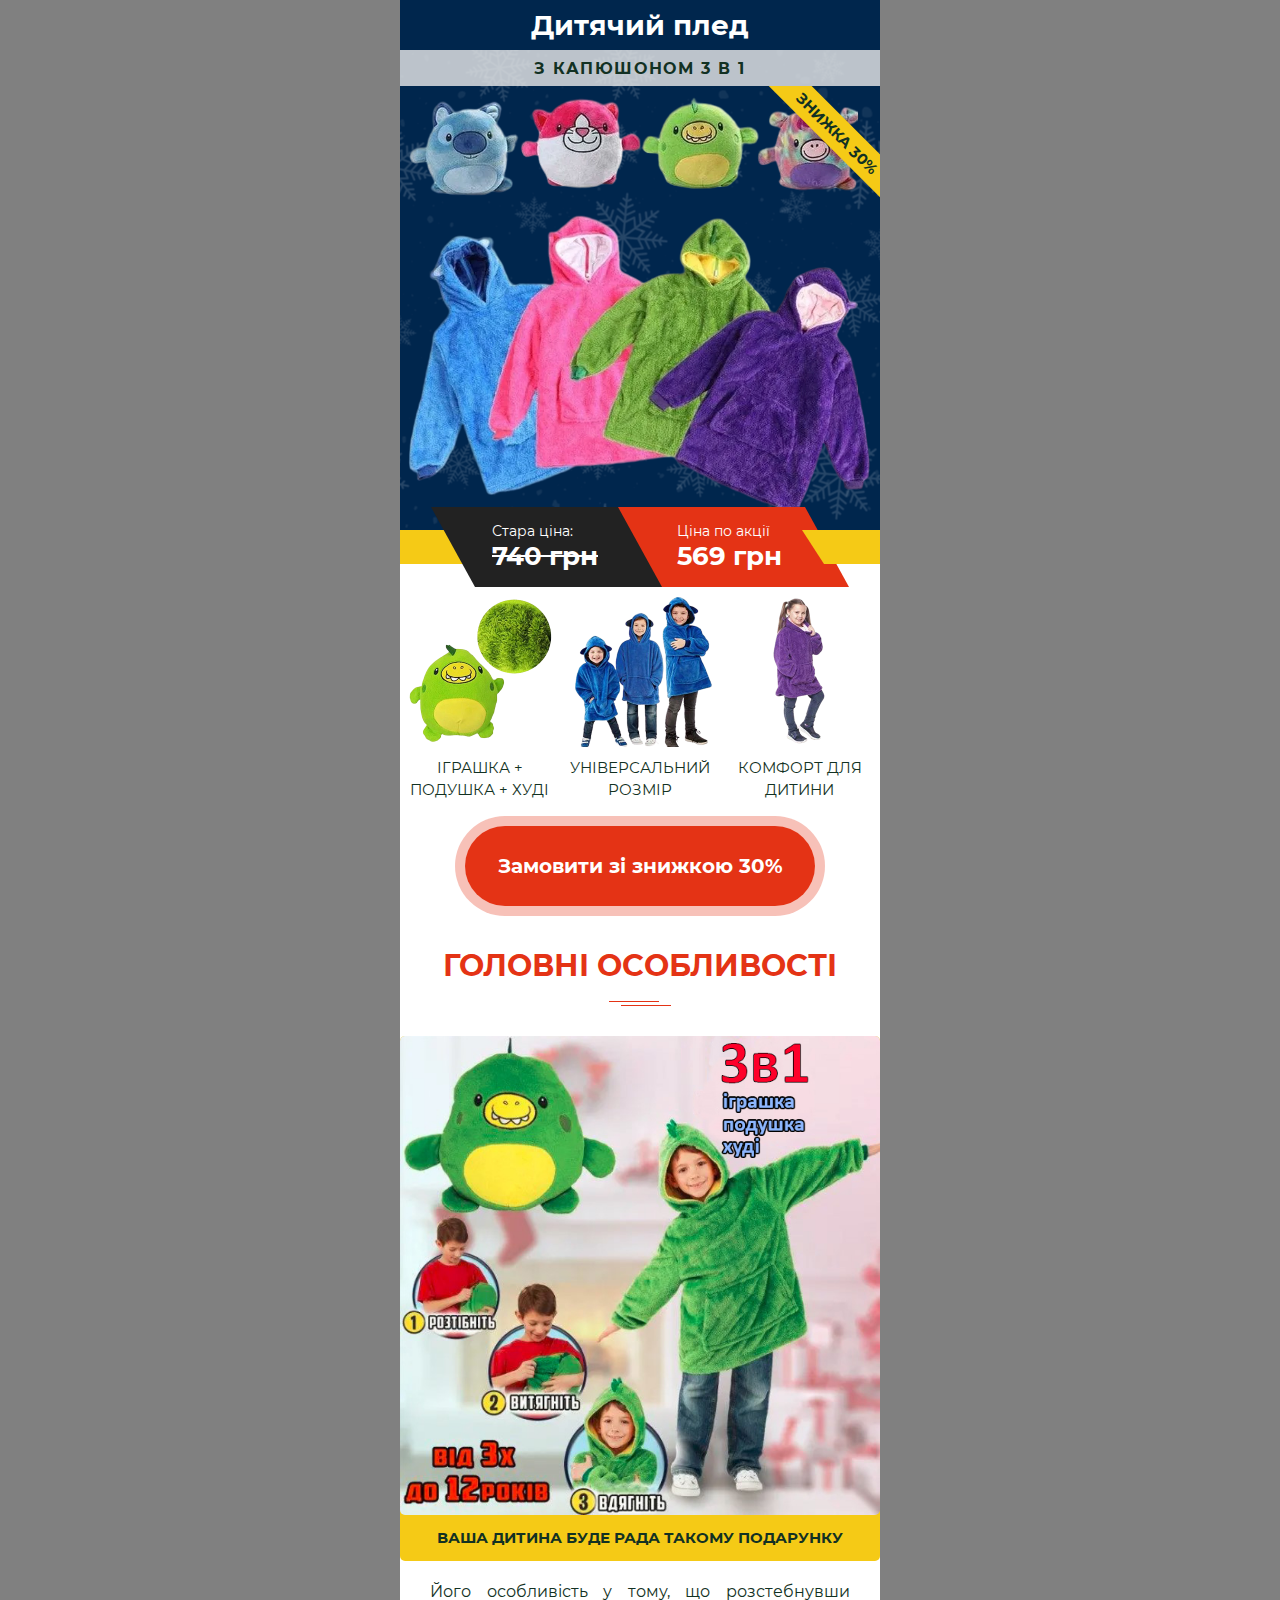
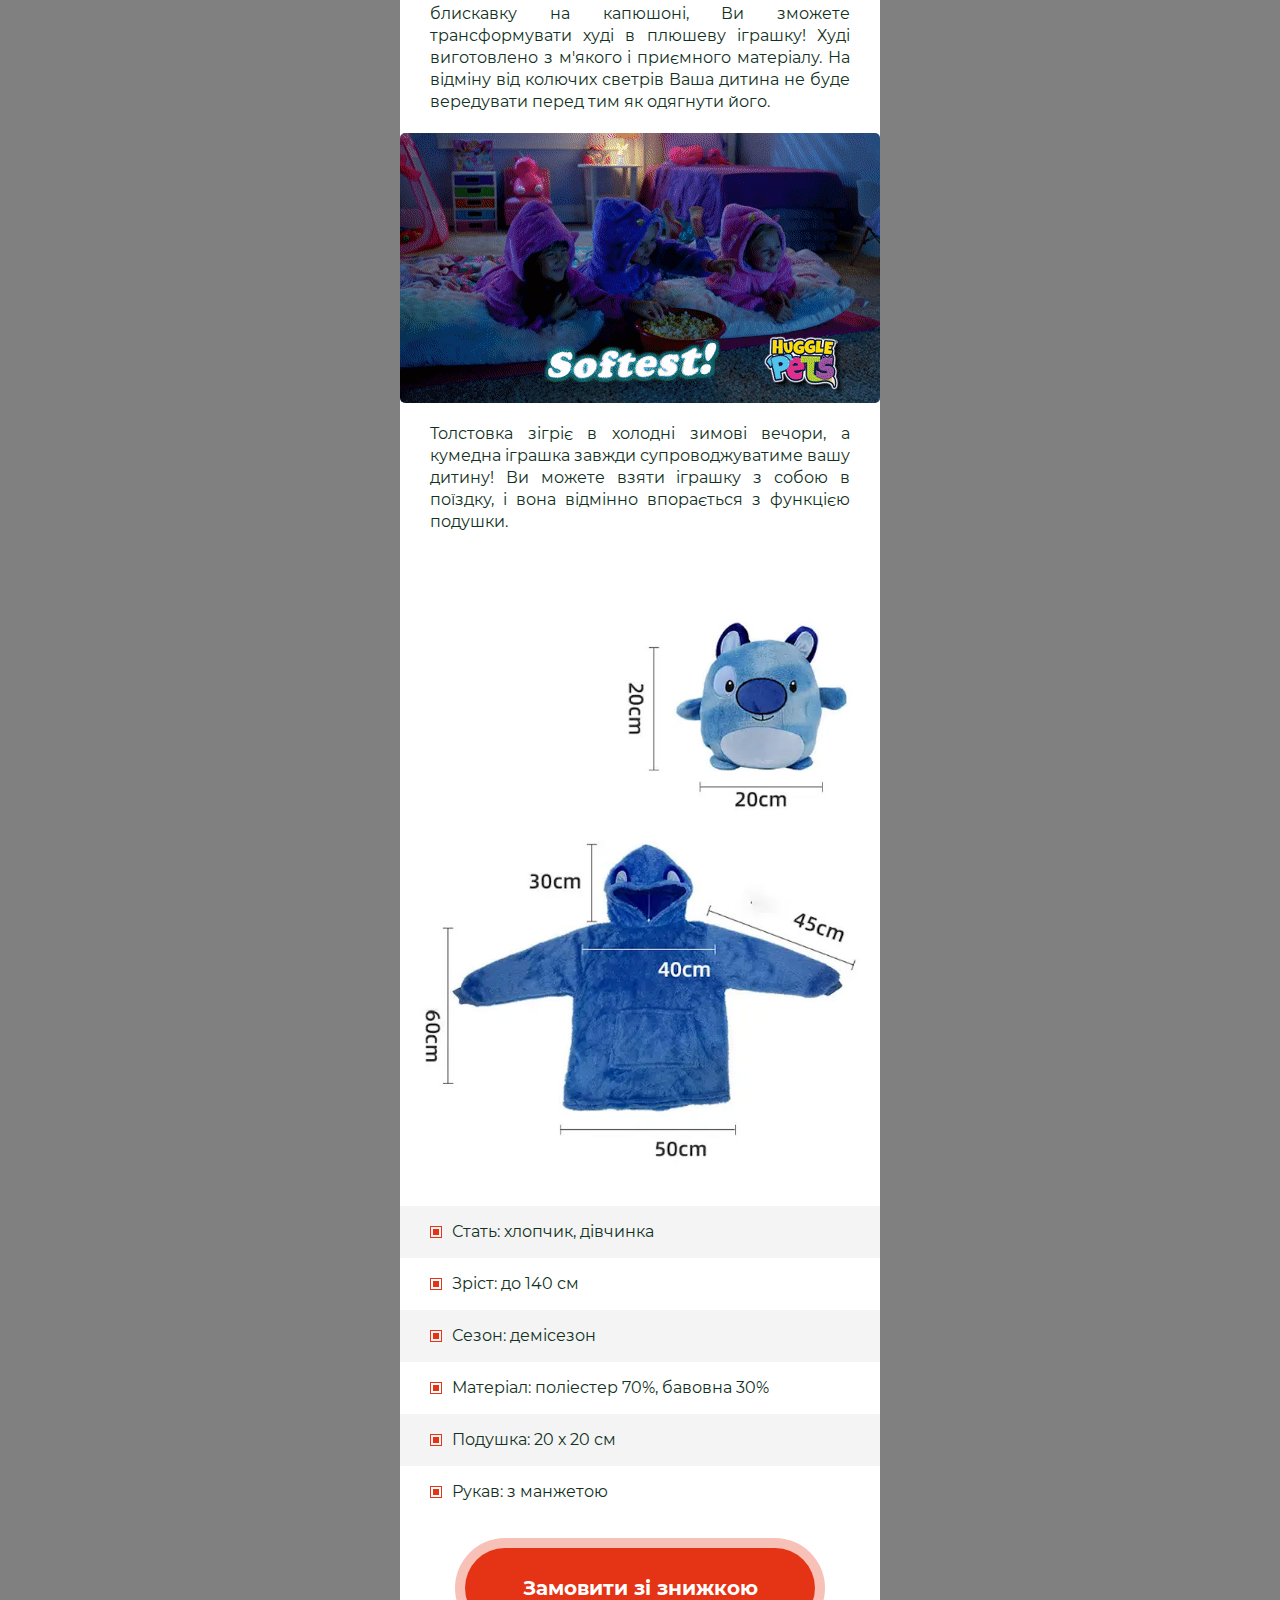
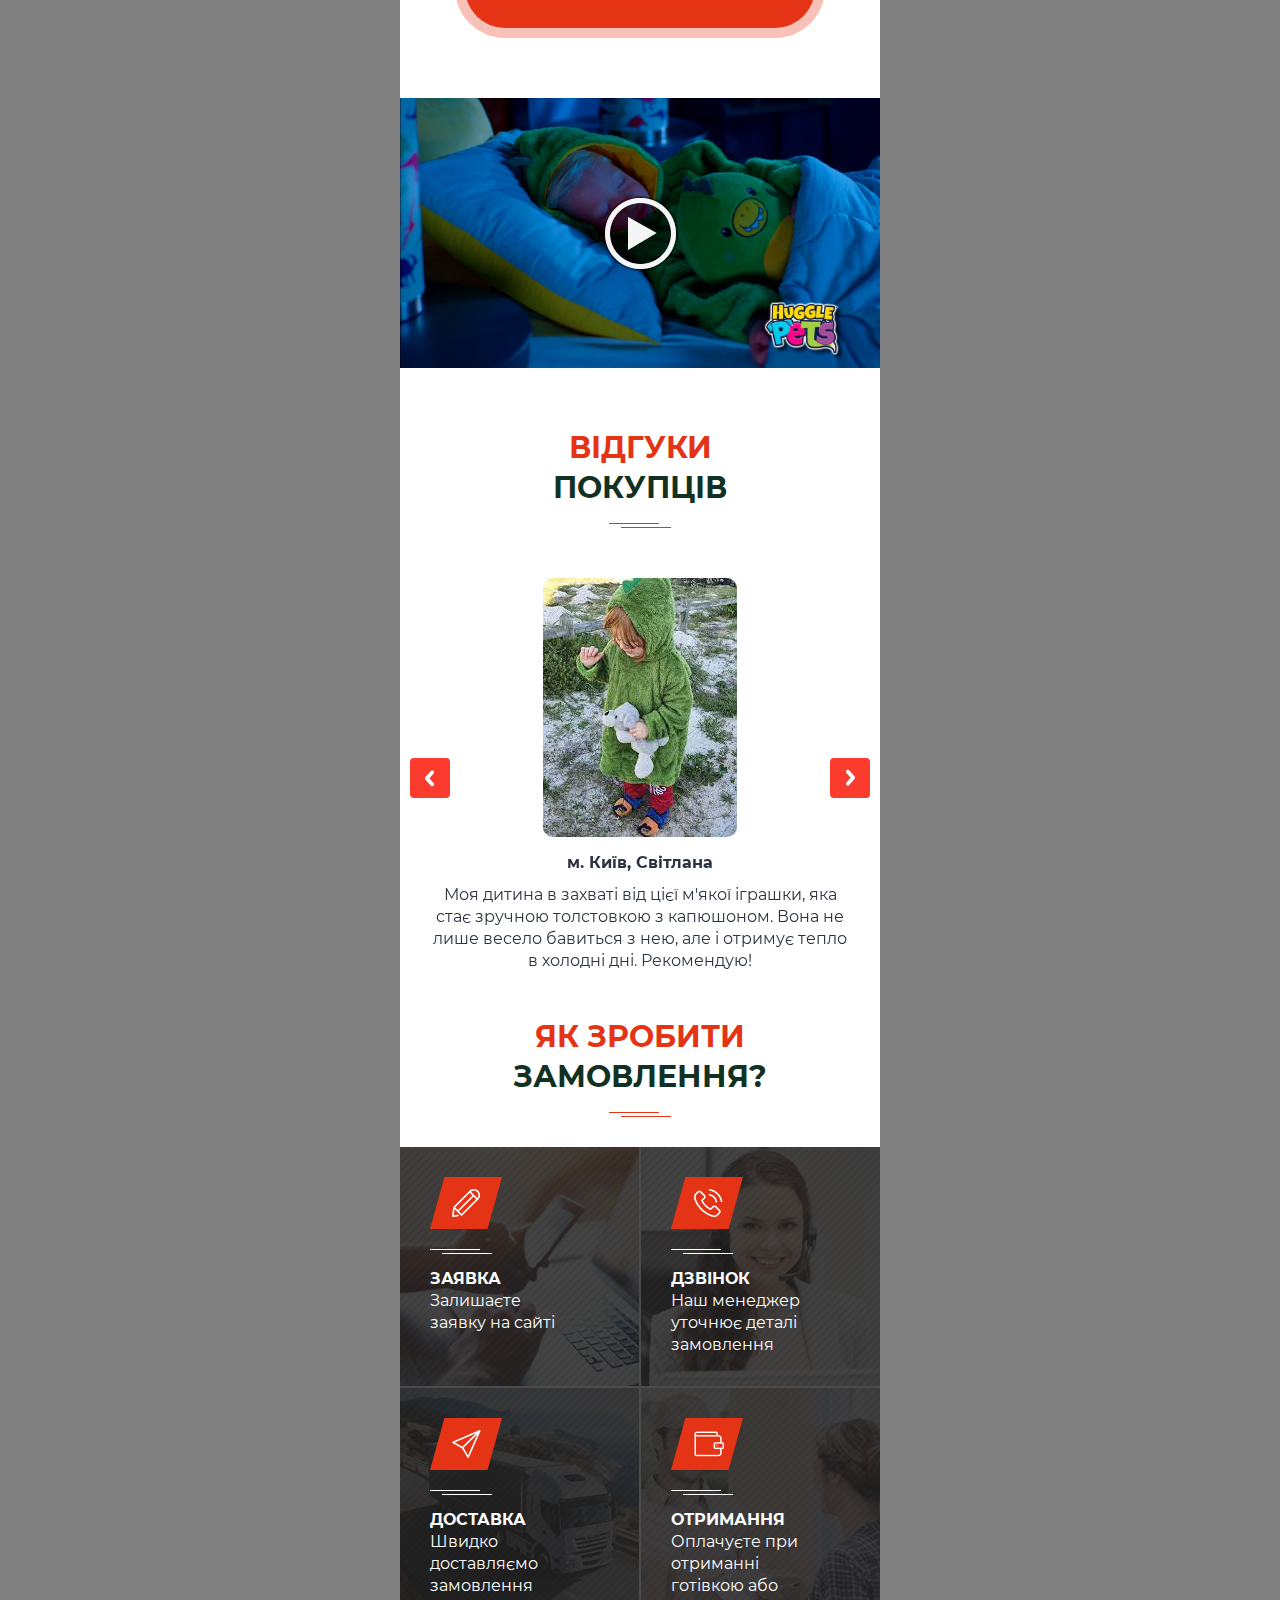
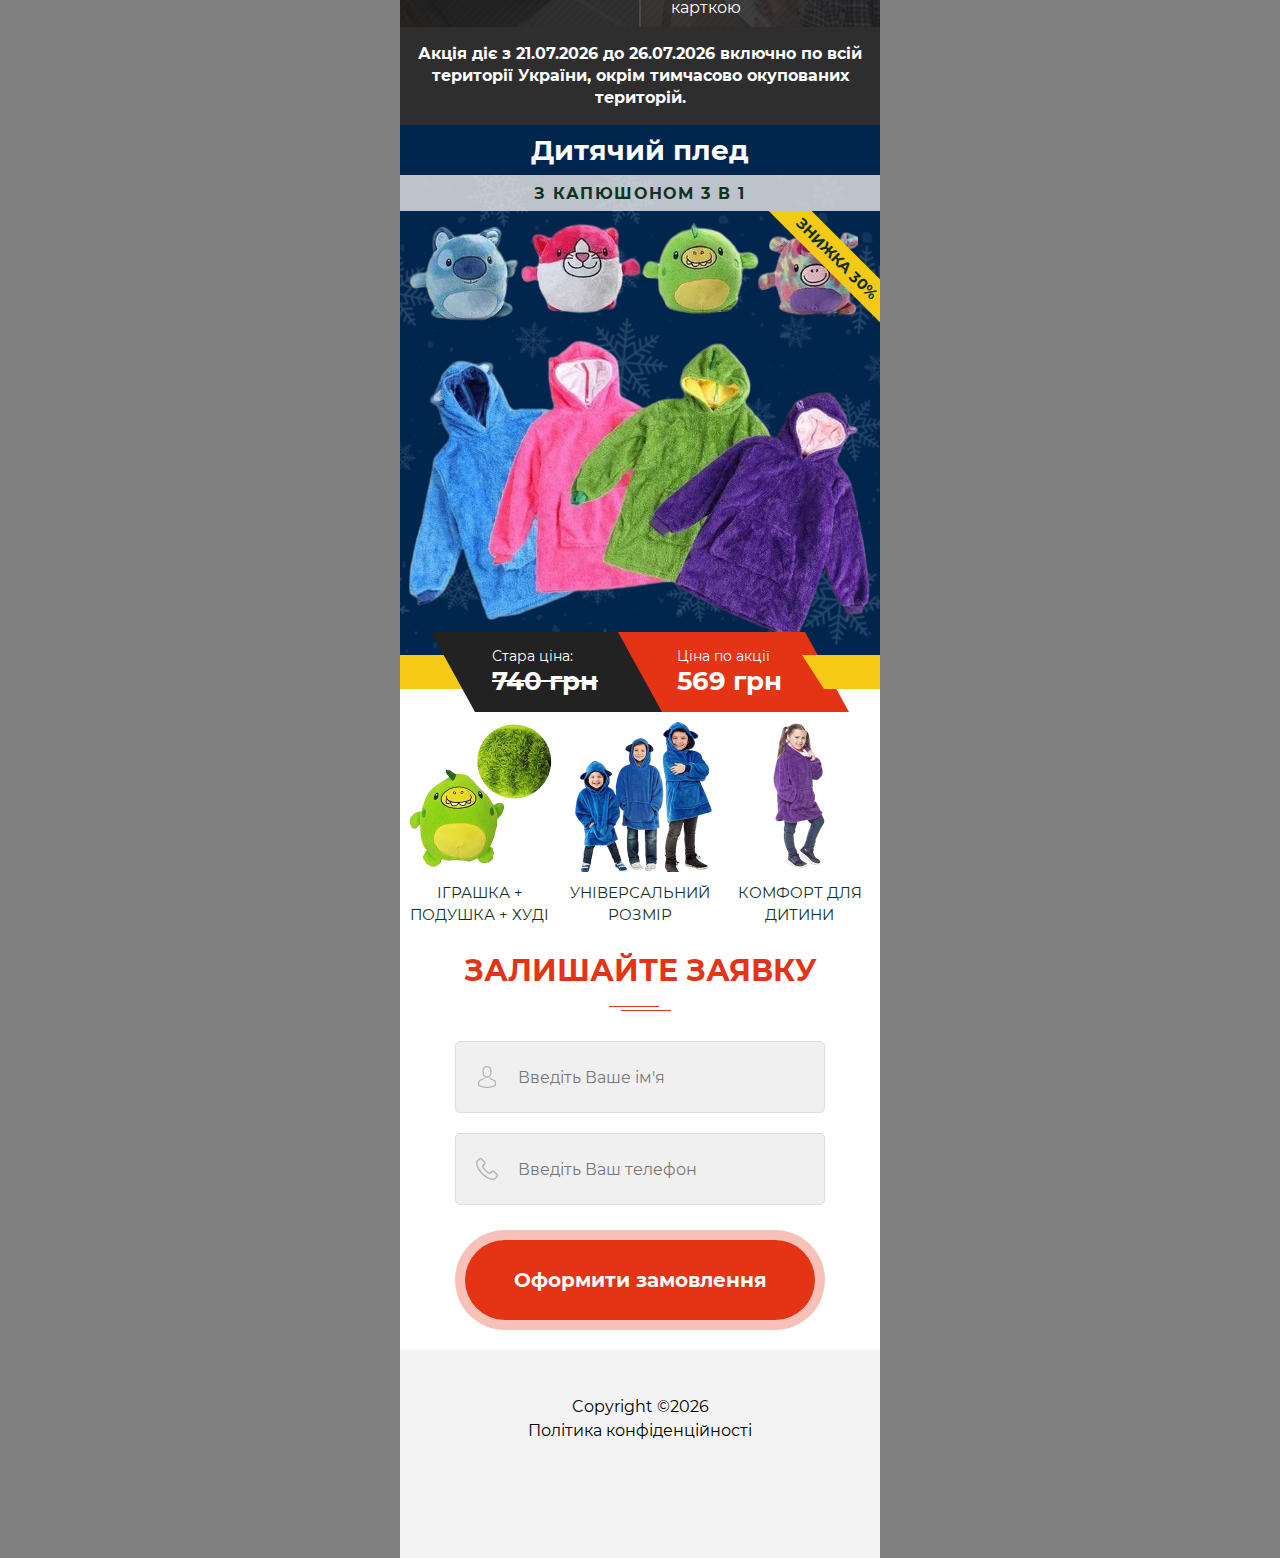
<file: index.html>
<!DOCTYPE html>
<html lang="uk">
<head>
    <meta charset="utf-8">
    <meta name="robots" content="noindex, nofollow">
    <link rel="stylesheet" href="css/style_st.css">
    <title>Дитячий плед 3 В 1</title>
    <link rel="icon" href="images/10676.png" type="image/png">
    <link rel="shortcut icon" href="images/10676.png" type="image/png">
    
    <!-- Метатеги та посилання на стилі -->
    <meta http-equiv="X-UA-Compatible" content="IE=edge">
    <meta name="viewport" content="width=480">
	<link rel="shortcut icon" href="favicon.ico" type="image/x-icon">
	<link rel="stylesheet" href="css/reset.css">
	<link rel="stylesheet" href="css/slick.css">
	<link rel="stylesheet" href="css/style.css">

    <!-- Підключення скриптів -->
    <script src="js/jquery-2.2.4.min.js" type="text/javascript"></script>
    <script type="text/javascript" async="" src="js/watch.js"></script>
    <script type="text/javascript" src="js/validation.js"></script>
    <script type="text/javascript" src="js/ab.min.js"></script>
    <script type="text/javascript" src="js/slick.min.js"></script>
    <script type="text/javascript" src="js/script.js"></script>
</head>
<body>
        <style>
            .plug {
                padding-top: 50px;
                text-align: center;
                font-size: 72px;
                background-color: green;
                color: #e43315;
            }
        </style>
    
    <!-- Основний контейнер сторінки -->
    <div class="main_wrapper">
        <!-- Верхній блок (шапка) -->
        <header class="offer_section offer3">
            <!-- Заголовок та інформація про товар -->
            <h1 class="main_title">Дитячий плед</h1>
            <div class="info_block">
                <p class="subtitle">З капюшоном 3 в 1</p>
                <div class="discount">
                    <p><b>Знижка 30%</b></p>
                </div>
                <img src="images/product.png" alt="">
            </div>

            <!-- Ціновий блок -->
            <div class="price_block">
            
                <!-- Стара ціна -->
                <div class="price_item old">
                    <div class="text">Стара ціна:</div>
                    <div class="value">
                        <x-oldprice>740</x-oldprice>
                        <x-currency>грн</x-currency>
                    </div>
                </div>

                <!-- Нова ціна -->
                <div class="price_item new">
                   <div class="text">Ціна по акції</div>
                    <div class="value">
                        <x-newprice>569</x-newprice>
                        <x-currency>грн</x-currency>
                    </div>
                </div>
                
            </div>

            <!-- Блок переваг товару -->
            <div class="benefits_block clearfix">
                <!-- Перевага 1 -->
                <div class="benefit_item">
                    <img src="images/benefit1.png" alt="">
                    <p>ІГРАШКА + ПОДУШКА + ХУДІ</p>
                </div>

                <!-- Перевага 2 -->
                <div class="benefit_item">
                    <img src="images/benefit2.png" alt="">
                    <p>УНІВЕРСАЛЬНИЙ РОЗМІР</p>
                </div>

                <!-- Перевага 3 -->
                <div class="benefit_item">
                    <img src="images/benefit3.png" alt="">
                    <p>КОМФОРТ ДЛЯ ДИТИНИ</p>
                </div>
            </div>

            <!-- Кнопка замовлення -->
            <a href="#order_form" class="button">Замовити зі знижкою 30%</a>

            <!-- Секція з описом -->
            <section class="description_section">
                <!-- Заголовок та інформація -->
                <h2 class="title"><span>ГОЛОВНІ ОСОБЛИВОСТІ</span></h2>
                <div class="top_info">
                    <img class="image" src="images/feature1.jpg" alt="">
                    <h4>Ваша дитина буде рада такому подарунку</h4>
                </div>

                <!-- Перший абзац опису -->
                <p align="justify">
                    Його особливість у тому, що розстебнувши блискавку на капюшоні, 
                    Ви зможете трансформувати худі в плюшеву іграшку! Худі виготовлено з м'якого і приємного матеріалу. 
                    На відміну від колючих светрів Ваша дитина не буде вередувати перед тим як одягнути його.
                </p>

                <!-- Зображення для першого абзацу -->
                <img class="image" src="media/product.gif" alt="">

                <!-- Другий абзац опису -->
                <p align="justify">
                    Толстовка зігріє в холодні зимові вечори, а кумедна іграшка завжди супроводжуватиме вашу дитину! 
                    Ви можете взяти іграшку з собою в поїздку, і вона відмінно впорається з функцією подушки.
                </p>
            </section>
        </header>

        <!-- Секція з характеристиками -->
        <section class="characteristics_section">
            <!-- Зображення та список характеристик -->
            <img class="image" src="images/size.jpg" alt="">
            <ul class="characteristics__list">
                <li>Стать: хлопчик, дівчинка</li>
                <li>Зріст: до 140 см</li>
                <li>Сезон: демісезон</li>
                <li>Матеріал: поліестер 70%, бавовна 30%</li>
                <li>Подушка: 20 х 20 см</li>
                <li>Рукав: з манжетою</li>
            </ul>

            <!-- Кнопка замовлення -->
            <a href="#order_form" class="button">Замовити зі знижкою</a>
        </section>

        <!-- Секція з відеообзором -->
        <section class="description_section">
            <!-- Заголовок та контейнер відео -->            
            <div class="video-container">
                <div class="youtube" id="M7iINmh-Bsw">
                    <img src="images/preview.jpg" alt="">
                    <img class="thumb">
                    <div class="play"></div>
                </div>
            </div>
        </section>

        <!-- Секція з відгуками -->
        <section class="characteristics_section">
            <!-- Заголовок та список відгуків -->
            <h2 class="title"><span>Відгуки</span> покупців</h2>
            <div class="reviews_list4">
                <div class="review_item">
                    <div class="text_block">
                        <img class="offer_image" src="images/rev2.jpg" alt="">
                        <div class="author_info">м. Київ, Світлана</div>
                        <p>Моя дитина в захваті від цієї м'якої іграшки, яка стає зручною толстовкою з капюшоном. Вона не лише весело бавиться з нею, але і отримує тепло в холодні дні. Рекомендую!</p>
                    </div>
                </div>
                <div class="review_item">
                    <div class="text_block">
                        <img class="offer_image" src="images/rev1.jpg" alt="">
                        <div class="author_info">м. Львів, Юрій</div>
                        <p>Іграшка і м'яка толстовка з капюшоном. Легко складається і стає цікавою подушкою. Унікальний і практичний подарунок.</p>
                    </div>
                </div>               
                <div class="review_item">
                    <div class="text_block">
                        <img class="offer_image" src="images/rev3.jpg" alt="">
                        <div class="author_info">м. Харків, Анна</div>
                        <p>Мої діти в захопленні від цього чарівного пледа. Ідеальний подарунок для дітей від 3 років.</p>
                    </div>
                </div>                
                <div class="review_item">
                    <div class="text_block">
                        <img class="offer_image" src="images/rev4.jpg" alt="">
                        <div class="author_info">м. Житомир, Софія</div>
                        <p>Мій син не тільки грається з цією чудовою плюшевою іграшкою, але і з радістю одягає теплу толстовку з капюшоном. Також використовували як автомобільну подушку.</p>
                    </div>
                </div>
            </div>
        </section>

        <!-- Секція з кроками замовлення -->
        <section class="order_steps_info">
            <!-- Заголовок та інформація про кроки замовлення -->
            <h2 class="title"><span>Як зробити</span> замовлення?</h2>
            <div class="order_steps2 dark clearfix">
                <div class="step_item">
                    <img src="images/lqbsn-c-.png" alt="">
                    <div class="separator white"></div>
                    <h4>Заявка</h4>
                    <p>Залишаєте заявку на сайті</p>
                </div>
                <div class="step_item">
                    <img src="images/cdkcvewk.png" alt="">
                    <div class="separator white"></div>
                    <h4>Дзвінок</h4>
                    <p>Наш менеджер уточнює деталі замовлення</p>
                </div>
                <div class="step_item">
                    <img src="images/1uhpt7k3.png" alt="">
                    <div class="separator white"></div>
                    <h4>Доставка</h4>
                    <p>Швидко доставляємо замовлення</p>
                </div>
                <div class="step_item">
                    <img src="images/6rg2brss.png" alt="">
                    <div class="separator white"></div>
                    <h4>Отримання</h4>
                    <p>Оплачуєте при отриманні готівкою або карткою</p>
                </div>

            </div>
            <p style="text-align:center; padding:1em; font-weight: 700;color: white;background: #000000d1;">
            Акція діє з
            <script>
                d = new Date();
                p = new Date(d.getTime() - 5 * 86400000);
                monthA = '01,02,03,04,05,06,07,08,09,10,11,12'.split(',');
                var w = p.getDate();
                document.write(p.getDate() + '.' + 
                monthA[p.getMonth()] + '.' + p.getFullYear());
            </script>
                до 
            <script>
                d = new Date();
                p = new Date(d.getTime() + 0 * 86400000);
                monthA = '01,02,03,04,05,06,07,08,09,10,11,12'.split(',');
                var w = p.getDate();
                document.write(p.getDate() + '.' + 
                monthA[p.getMonth()] + '.' + p.getFullYear());
            </script>
                включно по всій території України, окрім тимчасово окупованих територій.
            </p>
        </section>
        
        <header class="offer_section offer3">
            <h1 class="main_title">Дитячий плед</h1>
            <div class="info_block">
                <p class="subtitle">З капюшоном 3 в 1</p>
                <div class="discount">
                    <p><b>Знижка 30%</b></p>
                </div>
                <img src="images/product.png" alt="">
            </div>
            <div class="price_block">
                <div class="price_item old">
                    <div class="text">Стара ціна:</div>
                    <div class="value">
                        <x-oldprice>740</x-oldprice>
                        <x-currency>грн</x-currency>
                    </div>
                </div>
                <div class="price_item new">
                    <div class="text">Ціна по акції</div>
                    <div class="value">
                        <x-newprice>569</x-newprice>
                        <x-currency>грн</x-currency>
                    </div>
                </div>
            </div>
            <div class="benefits_block clearfix">
                <div class="benefit_item">
                    <img src="images/benefit1.png" alt="">
                    <p>ІГРАШКА + ПОДУШКА + ХУДІ</p>
                </div>
                <div class="benefit_item">
                    <img src="images/benefit2.png" alt="">
                    <p>УНІВЕРСАЛЬНИЙ РОЗМІР</p>
                </div>
                <div class="benefit_item">
                    <img src="images/benefit3.png" alt="">
                    <p>КОМФОРТ ДЛЯ ДИТИНИ</p>
                </div>
            </div>
            <h2 class="title"><span>Залишайте заявку</span></h2>
            <form id="order_form" class="main-order-form order_form orderformcdn" action="/demo/thank.php" method="post">
                <input class="field" type="text" name="name" placeholder="Введіть Ваше ім'я" required="">
                <input class="field" type="tel" name="phone" id="phone" placeholder="Введіть Ваш телефон" required="">
                <button class="button">Оформити замовлення</button>
            </form>
        </header>

        <!-- Нижня частина (футер) -->
        <footer class="footer_section">
            <!-- Інформація про авторські права та посилання -->
            <center>
                <div class="copyright">
                    <p style="font-size: 16px; color: #000;">Copyright ©<script>document.write(new Date().getFullYear());</script></p>
                    <p style="margin-bottom: 70px;"><a style="text-decoration: none; color: #000; font-size: 16px;" href="politics.html" target="_blank">Політика конфіденційності</a></p>
                </div>
            </center>
        </footer>

    </div>
    
    <script defer src="js/video.js"></script>
</body>
</html>
</file>
<file: css/style_st.css>
.foot_er {
background-color: #06060e;
    color: #fff;
    font-size: 24px;
    text-align: center;
    height: 70px;
    position: fixed;
    width: 100%;
    left: 0;
    bottom: 0;
	z-index: 99999;
	opacity: 0.85;
}
.foot_err {
background-color: #4c4c4c;
    color: #fff;
    font-size: 24px;
    text-align: center;
    height: 70px;
    position: fixed;
    width: 100%;
    left: 0;
    bottom: 0;
	z-index: 99999;
	opacity: 0.85;
}
.foot_erblok1 {
    float: left;
    margin-left: 10px;
    margin-top: 24px;
	width: 15%;
}
.foot_erblok2 {
    color: #FFFF00;
    float: left;
    margin-top: 24px;
    margin-left: 40px;
    font-weight: 600;
    width: 64%;
}
.grow_skew_forward1 {
    font-size: 1.5em;
    background: #06060e;
    color: #FFFF00;
    border: 0.15rem solid #ecb320;
    padding: 0.1em 0.3em;
    position: relative;
    z-index: 999;
    overflow: hidden;
    border-radius: 7px;
    text-decoration: none;
    
}
.grow_skew_forward1:hover {
    font-size: 1.5em;
    background: #06060e;
    color: #fff;
    border: 0.15rem solid #ecb320;
    padding: 0.1em 0.3em;
    position: relative;
    z-index: 999;
    overflow: hidden;
    border-radius: 7px;
    text-decoration: none;
 }
.gl_podrobnee2 {
    text-align: left;
    margin-left: 45px;
    margin-top: 25px;
}
@media all and (max-width: 480px) {
.foot_erblok1 { display: none; }
.foot_er {
background-color: #4c4c4c;
    color: #fff;
    font-size: 24px;
    text-align: center;
    height: 75px;
    position: fixed;
    width: 100%;
    left: 0;
    bottom: 0;
	z-index: 999;
	opacity: 0.85;
}
.foot_err {
background-color: #4c4c4c;
    color: #fff;
    font-size: 24px;
    text-align: center;
    height: 205px;
    position: fixed;
    width: 100%;
    left: 0;
    bottom: 0;
	z-index: 999;
	opacity: 0.85;
}
.foot_erblok2 {
    color: #FFFF00;
    float: left;
    margin-top: 14px;
    margin-left: 0;
    font-weight: 600;
    width: 100%;
    margin-bottom: 30px;
	font-size: 20px;
	height: 3px;
	display: none;
}
.gl_podrobnee2 {
    text-align: center;
    margin-left: 0;
    margin-top: 20px;
}
}
</file>
<file: css/style.css>
@font-face {
    font-family: 'Montserrat';
    src: url('../fonts/subsetMontserrat%20Light.woff2') format('woff2'),
        url('../fonts/subsetMontserrat%20Light.woff') format('woff'),
        url('../fonts/subsetMontserrat%20Light.ttf') format('truetype');
    font-weight: 300;
    font-style: normal;
}
@font-face {
    font-family: 'Montserrat';
    src: url('../fonts/subsetMontserrat%20Regular.woff2') format('woff2'),
        url('../fonts/subsetMontserrat%20Regular.woff') format('woff'),
        url('../fonts/subsetMontserrat%20Regular.ttf') format('truetype');
    font-weight: 400;
    font-style: normal;
}
@font-face {
    font-family: 'Montserrat';
    src: url('../fonts/subsetMontserrat%20Italic.woff2') format('woff2'),
        url('../fonts/subsetMontserrat%20Italic.woff') format('woff'),
        url('../fonts/subsetMontserrat%20Italic.ttf') format('truetype');
    font-weight: 400;
    font-style: italic;
}
@font-face {
    font-family: 'Montserrat';
    src: url('../fonts/subsetMontserrat%20Medium.woff2') format('woff2'),
        url('../fonts/subsetMontserrat%20Medium.woff') format('woff'),
        url('../fonts/subsetMontserrat%20Medium.ttf') format('truetype');
    font-weight: 500;
    font-style: normal;
}
@font-face {
    font-family: 'Montserrat';
    src: url('../fonts/subsetMontserrat%20Bold.woff2') format('woff2'),
        url('../fonts/subsetMontserrat%20Bold.woff') format('woff'),
        url('../fonts/subsetMontserrat%20Bold.ttf') format('truetype');
    font-weight: 700;
    font-style: normal;
}
@font-face {
    font-family: 'Montserrat';
    src: url('../fonts/subsetMontserrat%20Black.woff2') format('woff2'),
        url('../fonts/subsetMontserrat%20Black.woff') format('woff'),
        url('../fonts/subsetMontserrat%20Black.ttf') format('truetype');
    font-weight: 900;
    font-style: normal;
}

/* */
@font-face {
    font-family: 'Roboto';
    src: local('Roboto Thin'), local('Roboto-Thin'), url('../fonts/robotothin.woff2') format('woff2'), url('../fonts/robotothin.woff') format('woff'), url('../fonts/robotothin.ttf') format('truetype');
    font-weight: 100;
    font-style: normal;
}
@font-face {
    font-family: 'Roboto';
    src: local('Roboto Thin Italic'), local('Roboto-ThinItalic'), url('../fonts/robotothinitalic.woff2') format('woff2'), url('../fonts/robotothinitalic.woff') format('woff'), url('../fonts/robotothinitalic.ttf') format('truetype');
    font-weight: 100;
    font-style: italic;
}
@font-face {
    font-family: 'Roboto';
    src: local('Roboto Light'), local('Roboto-Light'), url('../fonts/robotolight.woff2') format('woff2'), url('../fonts/robotolight.woff') format('woff'), url('../fonts/robotolight.ttf') format('truetype');
    font-weight: 300;
    font-style: normal;
}
@font-face {
    font-family: 'Roboto';
    src: local('Roboto Light Italic'), local('Roboto-LightItalic'), url('../fonts/robotolightitalic.woff2') format('woff2'), url('../fonts/robotolightitalic.woff') format('woff'), url('../fonts/robotolightitalic.ttf') format('truetype');
    font-weight: 300;
    font-style: italic;
}
@font-face {
    font-family: 'Roboto';
    src: local('Roboto'), local('Roboto-Regular'), url('../fonts/roboto.woff2') format('woff2'), url('../fonts/roboto.woff') format('woff'), url('../fonts/roboto.ttf') format('truetype');
    font-weight: 400;
    font-style: normal;
}
@font-face {
    font-family: 'Roboto';
    src: local('Roboto Italic'), local('Roboto-Italic'), url('../fonts/robotoitalic.woff2') format('woff2'), url('../fonts/robotoitalic.woff') format('woff'), url('../fonts/robotoitalic.ttf') format('truetype');
    font-weight: 400;
    font-style: italic;
}
@font-face {
    font-family: 'Roboto';
    src: local('Roboto Medium'), local('Roboto-Medium'), url('../fonts/robotomedium.woff2') format('woff2'), url('../fonts/robotomedium.woff') format('woff'), url('../fonts/robotomedium.ttf') format('truetype');
    font-weight: 500;
    font-style: normal;
}
@font-face {
    font-family: 'Roboto';
    src: local('Roboto Medium Italic'), local('Roboto-MediumItalic'), url('../fonts/robotomediumitalic.woff2') format('woff2'), url('../fonts/robotomediumitalic.woff') format('woff'), url('../fonts/robotomediumitalic.ttf') format('truetype');
    font-weight: 500;
    font-style: italic;
}
@font-face {
    font-family: 'Roboto';
    src: local('Roboto Bold'), local('Roboto-Bold'), url('../fonts/robotobold.woff2') format('woff2'), url('../fonts/robotobold.woff') format('woff'), url('../fonts/robotobold.ttf') format('truetype');
    font-weight: 700;
    font-style: normal;
}
@font-face {
    font-family: 'Roboto';
    src: local('Roboto Bold Italic'), local('Roboto-BoldItalic'), url('../fonts/robotobolditalic.woff2') format('woff2'), url('../fonts/robotobolditalic.woff') format('woff'), url('../fonts/robotobolditalic.ttf') format('truetype');
    font-weight: 700;
    font-style: italic;
}
@font-face {
    font-family: 'Roboto';
    src: local('Roboto Black'), local('Roboto-Black'), url('../fonts/robotoblack.woff2') format('woff2'), url('../fonts/robotoblack.woff') format('woff'), url('../fonts/robotoblack.ttf') format('truetype');
    font-weight: 900;
    font-style: normal;
}
@font-face {
    font-family: 'Roboto';
    src: local('Roboto Black Italic'), local('Roboto-BlackItalic'), url('../fonts/robotoblackitalic.woff2') format('woff2'), url('../fonts/robotoblackitalic.woff') format('woff'), url('../fonts/robotoblackitalic.ttf') format('truetype');
    font-weight: 900;
    font-style: italic;
}

/* */

body {
	min-width: 480px;
	font-family: 'Montserrat', sans-serif;
	font-weight: 400;
	line-height: 22px;
	color: #123123;
	cursor: default;
    background-color: gray;
}

.main_wrapper {
	margin: 0 auto;
	width: 480px;
	background: #fff;
}

.clearfix:after {
	content: "";
	display: block;
	clear: both;
}

img {
	max-width: 100%;
	height: auto;
}

b {
	font-weight: 700;
}
.video-container {
	position: relative;
	padding-bottom: 56.25%;
	height: 0;
	overflow: hidden;	
}
.video-container iframe, 
.video-container object,
.video-container embed,
.video-container .youtube {
	background: #000;
	border: none;
	position: absolute;
	top: 0;
	left: 0;
	width: 100%;
	height: 100%;
}
/* button */

.button {
	display: block;
	margin: 10px auto;
	width: 350px;
	height: 80px;
	border: none;
	-webkit-border-radius: 40px;
	-moz-border-radius: 40px;
	border-radius: 40px;
	background: #e43315;
	-webkit-box-shadow: 0 0 0 10px rgba(228,51,21,0.3);
	-moz-box-shadow: 0 0 0 10px rgba(228,51,21,0.3);
	box-shadow: 0 0 0 10px rgba(228,51,21,0.3);
	font-family: 'Montserrat', sans-serif;
	font-weight: 700;
	font-size: 20px;
	line-height: 80px;
	color: #fff;
	text-decoration: none;
	text-align: center;
	cursor: pointer;
}

/* section */

section {
	padding: 30px 0;
}

.yellow_theme {
	background: #f5ca16;
}

.dark_theme {
	background: #222;
	color: #fff;
}

.gray_theme {
	background: #ebebeb;
}

/* titles */

h2.title {
    margin: 0 0 30px;
    font-weight: 700;
    font-size: 30px;
    line-height: 40px;
    text-transform: uppercase;
    text-align: center;
}

h2.title:after {
	display: block;
	content: '';
    margin: 15px auto;
	width: 62px;
	height: 5px;
	background: url("../images/ibshu66z.png")/*tpa=ibshu66z.png*/ center no-repeat;
}

h2.title span {
	display: block;
	color: #e43315;
}

.dark_theme h2.title span {
	color: #f5ca16;
}

/* separator */

.separator {
	width: 62px;
	height: 5px;
	background: url("../images/ibshu66z.png")/*tpa=ibshu66z.png*/ center no-repeat;
}

.separator.white {
	background-image: url("../images/m71u98l6.png")/*tpa=m71u98l6.png*/;
}

/* image */

section .image {
	display: block;
	margin: 0 auto 30px;
}

.offer_section .image {
	display: block;
	margin: 0 auto;
	-webkit-border-radius: 5px;
	-moz-border-radius: 5px;
	border-radius: 5px;
}

/* offer */

.offer_section {
	padding: 0;
}

.offer_section.offer1 {
	background: #222;
}

.offer_section.offer2 {
	background: #222;
}

.offer_section .main_title {
	padding: 10px 20px;
	font-weight: 700;
	font-size: 28px;
	line-height: 30px;
	text-align: center;
}

.offer_section.offer1 .main_title {
	background: #f5ca16;
}

.offer_section.offer2 .main_title, 
.offer_section.offer3 .main_title {
	/* background: #e43315; */
	background: #00264d;
	color: #fff;
}

.offer_section .info_block {
	position: relative;
    background: url(../images/background.png) no-repeat center center;
    background-color: #00264d;
}

.offer_section .info_block img {
	display: block;
}

.offer_section .info_block .subtitle {
	padding: 12px 20px 10px;
	width: 100%;
	font-weight: 700;
	font-size: 16px;
	line-height: 14px;
	text-transform: uppercase;
	text-align: center;
	position: absolute;
	top: 0;
	left: 0;
	letter-spacing: 1.6px;
}

.offer_section.offer1 .info_block .subtitle, 
.offer_section.offer2 .info_block .subtitle {
	background: rgba(34,34,34,0.8);
	-webkit-box-shadow: 0 1px 0 rgba(255, 255, 255, 0.17);
	-moz-box-shadow: 0 1px 0 rgba(255, 255, 255, 0.17);
	box-shadow: 0 1px 0 rgba(255, 255, 255, 0.17);
	color: #fff;
}

.offer_section.offer3 .info_block .subtitle {
	background: rgba(235,235,235,0.8);
}

.offer_section .info_block .discount {
	background: url("../images/sale.png") no-repeat center center;
	width: 112px;
	height: 112px;
	font-weight: 700;
	font-size: 15px;
	line-height: 13px;
	text-transform: uppercase;
	position: absolute;
	top: 36px;
	right: 0;
}

.offer_section.offer1 .info_block .discount {
	color: #fff;
}



.offer_section .info_block .discount b {
	display: block;
	width: 100px;
	-webkit-transform: rotate(45deg);
	-moz-transform: rotate(45deg);
	-ms-transform: rotate(45deg);
	-o-transform: rotate(45deg);
	transform: rotate(45deg);
	white-space: nowrap;
	position: absolute;
	top: 38px;
    left: 16px;
}

.offer_section.offer1 .price_block {
	margin: -12px 0 25px;
}

.offer_section.offer1 .price_old {
	float: left;
	padding: 15px 0 0 15px;
	width: 160px;
	height: 84px;
	background: #e43315;
	color: #fff;
	position: relative;
}

.offer_section.offer1 .price_old:before {
	display: block;
	content: '';
	border-right: 50px solid rgba(255,255,255,0);
	border-bottom: 84px solid #e43315;
	position: absolute;
	top: 0;
	right: -50px;
}

.offer_section.offer1 .price_old .text {
	margin: 0 0 2px;
	font-size: 444px;
}

.offer_section.offer1 .price_old .value {
	font-weight: 700;
	font-size: 26px;
	line-height: 26px;
	text-decoration: line-through;
}

.offer_section.offer1 .price_new {
	float: left;
	margin: 14px 0 0 16px;
	width: 130px;
	height: 56px;
	background: #f5ca16;
	font-weight: 700;
	font-size: 24px;
	line-height: 56px;
	text-align: center;
	position: relative;
}

.offer_section.offer1 .price_new:before, 
.offer_section.offer1 .price_new:after {
	display: block;
	content: '';
	position: absolute;
	top: 0;
}

.offer_section.offer1 .price_new:before {
	border-left: 34px solid rgba(255,255,255,0);
	border-top: 56px solid #f5ca16;
	left: -34px;
}

.offer_section.offer1 .price_new:after {
	border-right: 34px solid rgba(255,255,255,0);
	border-bottom: 56px solid #f5ca16;
	right: -34px;
	z-index: 10;
}

.offer_section.offer1 .price_new span {
	position: relative;
	z-index: 99;
}

.offer_section.offer1 .timer {
	float: left;
	margin: 27px 0 0;
	padding: 0 0 0 62px;
	width: 174px;
	height: 30px;
	line-height: 32px;
	color: #fff;
	position: relative;
}

.offer_section.offer2 .price_block {
	margin: 0 0 34px;
	position: relative;
}

.offer_section.offer2 .price_item {
	float: left;
	width: 50%;
	height: 74px;
	text-align: center;
}

.offer_section.offer2 .price_item.old {
	padding: 13px 65px 0 0;
	background: #ebebeb;
}

.offer_section.offer2 .price_item.new {
	padding: 13px 0 0 65px;
	background: #f5ca16;
}

.offer_section.offer2 .price_item .text {
	margin: 0 0 5px;
	font-size: 14px;
	line-height: 14px;
}

.offer_section.offer2 .price_item .value {
	font-weight: 700;
	font-size: 30px;
	line-height: 30px;
}

.offer_section.offer2 .price_item.old .value {
	text-decoration: line-through;
}

.offer_section.offer2 .discount {
	padding: 19px 0 0 46px;
	width: 176px;
	height: 92px;
	color: #fff;
	position: absolute;
	top: -9px;
	left: 50%;
	margin-left: -88px;
}

.offer_section.offer2 .discount .text {
	margin: 0 0 5px;
	font-size: 18px;
	line-height: 18px;
	letter-spacing: 8px;
	text-transform: uppercase;
}

.offer_section.offer2 .discount .value {
	margin: 0 0 0 5px;
	font-weight: 700;
	font-size: 34px;
	line-height: 34px;
}

.offer_section.offer3 .price_block {
	margin: -23px 0 10px;
	padding: 0 75px;
	height: 80px;
	position: relative;
}

.offer_section.offer3 .price_block:before {
	display: block;
	content: '';
	width: 75px;
	height: 34px;
	background: #f5ca16;
	position: absolute;
	top: 50%;
	margin-top: -17px;
	left: 0;
}

.offer_section.offer3 .price_block:after {
	display: block;
	content: '';
	width: 56px;
	border-top: 34px solid #f5ca16;
	border-left: 22px solid rgba(255,255,255,0);
	position: absolute;
	top: 50%;
	margin-top: -17px;
	right: 0;
}

.offer_section.offer3 .price_item {
	float: left;
	width: 50%;
	height: 80px;
	color: #fff;
	position: relative;
}

.offer_section.offer3 .price_item.old {
	padding: 17px 0 0 17px;
	background: #222;
}

.offer_section.offer3 .price_item.new {
	padding: 17px 0 0 37px;
	background: #e43315;
}

.offer_section.offer3 .price_item.old:before {
	display: block;
	content: '';
	border-left: 44px solid rgba(255,255,255,0);
	border-top: 80px solid #222;
	position: absolute;
	top: 0;
	left: -44px;
}

.offer_section.offer3 .price_item.old:after {
	display: block;
	content: '';
	border-left: 44px solid #222;
	border-top: 80px solid #e43315;
	position: absolute;
	top: 0;
	right: -22px;
	z-index: 10;
}

.offer_section.offer3 .price_item.new:before {
	display: block;
	content: '';
	border-right: 44px solid rgba(255,255,255,0);
	border-bottom: 80px solid #e43315;
	position: absolute;
	top: 0;
	right: -44px;
}

.offer_section.offer3 .price_item .text {
	margin: 0 0 5px;
	font-size: 14px;
	line-height: 14px;
	position: relative;
	z-index: 99;
}

.offer_section.offer3 .price_item .value {
	font-weight: 700;
	font-size: 26px;
	line-height: 26px;
	position: relative;
	z-index: 99;
}

.offer_section.offer3 .price_item.old .value {
	text-decoration: line-through;
}

.offer_section ul {
	padding: 0 55px 25px;
}

.offer_section ul li {
	margin: 0 0 15px;
	padding: 0 0 0 25px;
	color: #fff;
	position: relative;
}

.offer_section ul li:last-child {
	margin: 0;
}

.offer_section.offer1 ul li:before {
	-webkit-box-sizing: border-box;
	-moz-box-sizing: border-box;
	box-sizing: border-box;
	display: block;
	content: '';
	width: 12px;
	height: 12px;
	border: 1px solid #f5ca16;
	background: #f5ca16;
	-webkit-box-shadow: 0 0 0 2px #222 inset;
	-moz-box-shadow: 0 0 0 2px #222 inset;
	box-shadow: 0 0 0 2px #222 inset;
	position: absolute;
	top: 4px;
	left: 0;
}

.offer_section.offer2 ul li:before {
	-webkit-box-sizing: border-box;
	-moz-box-sizing: border-box;
	box-sizing: border-box;
	display: block;
	content: '';
	border-top: 8px solid #f5ca16;
	border-left: 8px solid rgba(255,255,255,0);
	border-right: 8px solid rgba(255,255,255,0);
	-webkit-transform: rotate(30deg);
	-moz-transform: rotate(30deg);
	-ms-transform: rotate(30deg);
	-o-transform: rotate(30deg);
	transform: rotate(30deg);
	position: absolute;
	top: 8px;
	left: -2px;
}

.offer_section .benefits_block {
    margin: 0 auto 25px;
    font-size: 15px;
}

.offer_section .benefits_block .benefit_item {
	float: left;
	padding: 0 5px;
	width: 33.333333%;
	text-align: center;
}

.offer_section .benefits_block img {
	display: block;
	margin: 0 auto 10px;
	-webkit-border-radius: 5px;
	-moz-border-radius: 5px;
	border-radius: 5px;
}

.offer_section .timer_block {
	margin: 0 0 10px;
	padding: 20px;
	text-transform: uppercase;
	text-align: center;
}

.offer_section.order .timer_block {
	margin: 0 0 25px;
}

.offer_section.offer2 .timer_block {
	border-top: 1px dashed rgba(255,255,255,0.1);
	border-bottom: 1px dashed rgba(255,255,255,0.1);
	background: #292929;
	color: #999;
}

.offer_section.offer3 .timer_block {
	border-top: 1px dashed rgba(0,0,0,0.0);
	border-bottom: 1px dashed rgba(0,0,0,0.0);
	
}

.offer_section .timer_block p {
	margin: 0 0 15px;
	font-size: 20px;
	line-height: 16px;
}

.offer_section .timer_block .timer {
	margin: 0 auto;
	width: 370px;
}

.offer_section .timer_block .timer_item {
	float: left;
	margin: 0 35px 0 0;
	width: 100px;
}

.offer_section .timer_block .timer_item:last-child {
	margin: 0;
}

.offer_section .timer_block .count {
	margin: 0 0 10px;
	height: 60px;
}

.offer_section .timer_block .count span {
	display: block;
	float: left;
	margin: 0 8px 0 0;
	width: 46px;
	height: 60px;
	background: #f5ca16;
	font-weight: 700;
	font-size: 36px;
	line-height: 60px;
	color: #222;
}

.offer_section .timer_block .count span:last-child {
	margin: 0;
}

.offer_section .timer_block .text {
	font-size: 13px;
	line-height: 13px;
}

.offer_section .products_count {
	padding: 25px;
	font-size: 16px;
	line-height: 24px;
	color: #fff;
	text-align: center;
}

.offer_section.offer3 .products_count {
	color: #222;
}

.offer_section .products_count b {
	margin: 0 4px;
	padding: 3px 6px;
	background: #f5ca16;
	font-size: 18px;
	color: #222;
}

.offer_section.order .text_block {
	margin: 0 55px 25px;
	text-align: center;
}

.offer_section.order .text_block h4 {
	margin: 0 0 10px;
	font-weight: 700;
	font-size: 26px;
	line-height: 32px;
	color: #fff;
}

.offer_section.order .text_block p {
	color: #999;
}

.offer_section .field {
	display: block;
	margin: 0 auto 20px;
	padding: 0 20px 0 62px;
	width: 370px;
	height: 72px;
	border: none;
	-webkit-border-radius: 5px;
	-moz-border-radius: 5px;
	border-radius: 5px;
	font-family: 'Montserrat', sans-serif;
	font-weight: 400;
	font-size: 16px;
	color: #777;
}

.offer_section .field[name='name'] {
	background: #ebebeb url("../images/76k7wdl9.png")/*tpa=76k7wdl9.png*/ 22px center no-repeat;
}

.offer_section .field[name='phone'] {
	margin: 0 auto 35px;
	background: #ebebeb url("../images/7qw5ag2o.png")/*tpa=7qw5ag2o.png*/ 20px center no-repeat;
}

.offer_section.offer3 .field {
	border: 1px solid #dedede;
}

.offer_section.offer3 .field[name='name'] {
	background: #f0f0f0 url("../images/76k7wdl9.png")/*tpa=76k7wdl9.png*/ 22px center no-repeat;
}

.offer_section.offer3 .field[name='phone'] {
	margin: 0 auto 35px;
	background: #f0f0f0 url("../images/7qw5ag2o.png")/*tpa=7qw5ag2o.png*/ 20px center no-repeat;
}

.offer_section .field::-webkit-input-placeholder {
	opacity: 1;
	color: #777;
}

.offer_section .field:-moz-placeholder {
	opacity: 1;
	color: #777;
}

.offer_section .field::-moz-placeholder {
	opacity: 1;
	color: #777;
}

.offer_section .field:-ms-input-placeholder {
	opacity: 1;
	color: #777;
}

.offer_section .field:focus::-webkit-input-placeholder {
	opacity: 0;
}

.offer_section .field:focus:-moz-placeholder {
	opacity: 0;
}

.offer_section .field:focus::-moz-placeholder {
	opacity: 0;
}

.offer_section .field:focus:-ms-input-placeholder {
	opacity: 0;
}

/* video */

.video_block {
	width: 480px;
	height: 270px;
	background-color: #000;
	overflow: hidden;
	position: relative;
}

.video_block iframe, 
.video_block object, 
.video_block embed {
	display: block;
	width: 100%;
	height: 100%;
	position: absolute;
	top: 0;
	left: 0;
}

/* description */

.description_section {
	padding: 30px 0;
}

.description_section h2.title {
	padding: 0 30px;
}

.description_section .top_info {
	background: #f5ca16;
	margin: 0 0px 20px;
	-webkit-border-radius: 5px;
	-moz-border-radius: 5px;
	border-radius: 5px;
}

.description_section .top_info img.image {
	margin-bottom: 0;
}

.description_section .top_info h4 {
	font-size: 15px;
	font-weight: 700;
	line-height: 20px;
	text-transform: uppercase;
	text-align: center;
	padding: 13px 20px;
}

.description_section > p {
	padding: 0 30px 20px;
}

.description_section img.image {
	margin-bottom: 20px;
	-webkit-border-radius: 5px;
	-moz-border-radius: 5px;
	border-radius: 5px;
}

.description_section .benefits_list1 {
	padding-top: 10px;
}

/* social proof */

.social_proof_block {
	padding: 0 30px 30px;
}

.social_proof_block .info_item {
	float: left;
	padding: 20px 0;
	width: 50%;
	border-right: 1px solid #dedede;
	border-bottom: 1px solid #dedede;
}

.social_proof_block .info_item:nth-child(even) {
	border-right: none;
}

.social_proof_block .info_item:nth-last-child(2), 
.social_proof_block .info_item:last-child {
	border-bottom: none;
}

.social_proof_block .info_item .icon_block {
	float: right;
	margin: 0 15px;
	width: 50px;
	height: 50px;
	font-size: 0;
	line-height: 50px;
	letter-spacing: -1px;
	text-align: center;
}

.social_proof_block .info_item:nth-child(even) .icon_block {
	float: left;
}

.social_proof_block .info_item img {
	display: inline-block;
	vertical-align: middle;
	max-height: 50px;
}

.social_proof_block .info_item .text_block {
	float: left;
	margin: -2px 0 0;
	width: 129px;
}

.social_proof_block .info_item:nth-child(odd) .text_block {
	text-align: right;
}

.social_proof_block .info_item .number {
	margin: 0 0 5px;
	font-weight: 700;
	font-size: 34px;
	line-height: 34px;
	color: #e43315;
}

.social_proof_block .info_item .text {
	font-size: 12px;
	line-height: 12px;
	text-transform: uppercase;
}

/* list 1 */

.list1 {
	padding: 0 30px 15px;
	font-size: 0;
	line-height: 0;
	letter-spacing: -1px;
}

.list1 li {
	display: inline-block;
	vertical-align: top;
	margin: 0 20px 15px 0;
	padding: 0 0 0 25px;
	width: 200px;
	font-size: 15px;
	line-height: 22px;
	letter-spacing: normal;
	position: relative;
}

.list1 li:nth-child(even) {
	margin: 0 0 10px;
}

.list1 li:before {
	-webkit-box-sizing: border-box;
	-moz-box-sizing: border-box;
	box-sizing: border-box;
	display: block;
	content: '';
	border-left: 8px solid rgba(255,255,255,0);
	border-right: 8px solid rgba(255,255,255,0);
	-webkit-transform: rotate(30deg);
	-moz-transform: rotate(30deg);
	-ms-transform: rotate(30deg);
	-o-transform: rotate(30deg);
	transform: rotate(30deg);
	position: absolute;
	top: 8px;
	left: -2px;
}

.list1.marker1 li:before {
	border-top: 8px solid #f5ca16;
}

.list1.marker2 li:before {
	border-top: 8px solid #e43315;
}

/* list 2 */

.list2 {
	padding: 0 30px 15px;
}

.list2 li {
	margin: 0 0 15px;
	padding: 0 0 0 25px;
	position: relative;
}

.list2 li:before {
	-webkit-box-sizing: border-box;
	-moz-box-sizing: border-box;
	box-sizing: border-box;
	display: block;
	content: '';
	width: 12px;
	height: 12px;
	-webkit-box-shadow: 0 0 0 2px #fff inset;
	-moz-box-shadow: 0 0 0 2px #fff inset;
	box-shadow: 0 0 0 2px #fff inset;
	position: absolute;
	top: 4px;
	left: 0;
}

.list2.marker1 li:before {
	border: 1px solid #e43315;
	background: #e43315;
}

.list2.marker2 li:before {
	border: 1px solid #f5ca16;
	background: #f5ca16;
}

.list2_section {
	padding: 30px 0 0;
}

.dark_theme .list2 li:before {
	-webkit-box-shadow: 0 0 0 2px #222 inset;
	-moz-box-shadow: 0 0 0 2px #222 inset;
	box-shadow: 0 0 0 2px #222 inset;
}

/* slider */

.slider .owl-prev, 
.slider .owl-next {
	width: 50px;
	height: 36px;
	position: absolute;
	top: 50%;
	margin-top: -18px;
}

.slider .owl-prev {
	background-position: left center;
	left: 20px;
}

.slider .owl-next {
	background-position: right center;
	right: 20px;
}

/* image */

.result_image {
	display: block;
	margin: 0 auto;
}

/* benefits 1 */

.benefits_section {
	padding: 30px 0 0;
}

.benefits_section h2.title {
	padding: 0 30px;
}

.benefits_section h2.title span {
	display: inline;
}

.benefits_section .image {
	-webkit-border-radius: 5px;
	-moz-border-radius: 5px;
	border-radius: 5px;
}

.benefits_section .image:last-child {
	margin-bottom: 0;
}

.benefits_list1 {
	font-size: 0;
	line-height: 0;
	letter-spacing: -1px;
	text-align: center;
}

.benefits_list1 .benefit_item {
	display: inline-block;
	vertical-align: top;
	padding: 0 10px 30px;
	width: 33.333333%;
	font-size: 15px;
	line-height: 22px;
	letter-spacing: normal;
}

.benefits_list1 .benefit_item img {
	display: block;
	margin: 0 auto 15px;
	-webkit-border-radius: 5px;
	-moz-border-radius: 5px;
	border-radius: 5px;
}

.benefits_list1 .benefit_item h4 {
	font-weight: 700;
	font-size: 16px;
	line-height: 24px;
}

/* benefits 2 */

.benefits_list2 {
	margin: 0 10px;
	font-size: 0;
	line-height: 0;
	letter-spacing: -1px;
	text-align: center;
}

.benefits_list2.col_1 .benefit_item {
	width: 100%;
}

.benefits_list2 .benefit_item {
	display: inline-block;
	vertical-align: top;
	padding: 0 10px 30px;
	width: 50%;
	font-size: 15px;
	line-height: 22px;
	letter-spacing: normal;
}

.benefits_list2 .benefit_item img {
	display: block;
	margin: 0 auto 15px;
	-webkit-border-radius: 5px;
	-moz-border-radius: 5px;
	border-radius: 5px;
}

.benefits_list2 .benefit_item h4 {
	font-weight: 700;
	font-size: 16px;
	line-height: 24px;
}

/* benefits 3 */

.benefits_list3 .benefit_item {
	display: table;
	padding: 0 30px 30px;
	width: 100%;
}

.benefits_list3 .image_block {
	display: table-cell;
	vertical-align: top;
	width: 110px;
}

.benefits_list3.va_middle .image_block {
	vertical-align: middle;
}

.benefits_list3 .image_block img {
	display: block;
	width: 110px;
	-webkit-border-radius: 5px;
	-moz-border-radius: 5px;
	border-radius: 5px;
}

.benefits_list3 .text_block {
	display: table-cell;
	vertical-align: top;
	padding: 0 0 0 20px;
}

.benefits_list3.va_middle .text_block {
	vertical-align: middle;
}

.benefits_list3 .text_block h4 {
	font-weight: 700;
	font-size: 16px;
	line-height: 24px;
}

/* benefits 4 */

.components_section {
	padding: 30px;
}

.benefits_list4 .benefit_item {
	margin: 0 auto 30px;
	width: 420px;
	background: #fff;
	-webkit-box-shadow: 0 0 27px rgba(2, 2, 2, 0.1);
	-moz-box-shadow: 0 0 27px rgba(2, 2, 2, 0.1);
	box-shadow: 0 0 27px rgba(2, 2, 2, 0.1);
}

.benefits_list4 .benefit_item:last-child {
	margin: 0;
}

.benefits_list4 .benefit_item img {
	display: block;
}

.benefits_list4 .text_block {
	padding: 25px 30px;
}

.benefits_list4 .text_block h4 {
	margin: 0 0 15px;
	padding: 0 0 0 20px;
	border-left: 4px solid #e43315;
	font-weight: 700;
	font-size: 16px;
	line-height: 24px;
	text-transform: uppercase;
}

/* benefits 5 */

.benefits_list5 {
	background: url("../images/6a8dqisu.jpg")/*tpa=6a8dqisu.jpg*/;
	overflow: hidden;
}

.benefits_list5.dark {
	background: #222;
}

.benefits_list5 .benefit_item {
	float: left;
	margin: 0 2px 2px 0;
	padding: 29px 15px 0 25px;
	width: 239px;
	height: 239px;
	-webkit-box-shadow: 0 0 0 1px #ebebeb;
	-moz-box-shadow: 0 0 0 1px #ebebeb;
	box-shadow: 0 0 0 1px #ebebeb;
}

.benefits_list5 .benefit_item:nth-child(even) {
	margin: 0 0 2px;
}

.benefits_list5 .benefit_item:nth-last-child(2), 
.benefits_list5 .benefit_item:last-child {
	margin-bottom: 0;
}

.benefits_list5.dark .benefit_item {
	-webkit-box-shadow: 0 0 0 1px #4b4b4b;
	-moz-box-shadow: 0 0 0 1px #4b4b4b;
	box-shadow: 0 0 0 1px #4b4b4b;
	color: #fff;
}

.benefits_list5 .benefit_item img {
	display: block;
}

.benefits_list5 .benefit_item .separator {
	margin: 20px 0 14px;
}

.benefits_list5 .benefit_item h4 {
	font-weight: 700;
	text-transform: uppercase;
}

/* benefits 6 */

.benefits_list6 {
	padding: 20px 0;
	background: #ebebeb;
	overflow: hidden;
}

.benefits_list6 .benefit_item {
	margin: 0 0 20px;
	background: #fff url("../images/6a8dqisu.jpg")/*tpa=6a8dqisu.jpg*/;
	-webkit-box-shadow: 0 0 20px rgba(2, 2, 2, 0.1);
	-moz-box-shadow: 0 0 20px rgba(2, 2, 2, 0.1);
	box-shadow: 0 0 20px rgba(2, 2, 2, 0.1);
}

.benefits_list6 .benefit_item:last-child {
	margin: 0;
}

.benefits_list6 .benefit_item .text_block {
	float: left;
	padding: 16px 25px 0 25px;
	width: 280px;
}

.benefits_list6 .benefit_item h4 {
	font-weight: 700;
	margin: 0 0 5px;
	font-size: 16px;
	line-height: 24px;
	text-transform: uppercase;
}

.benefits_list6 .benefit_item .image_block {
	float: left;
	width: 200px;
	position: relative;
}

.benefits_list6 .benefit_item img {
	display: block;
}

.benefits_list6 .benefit_item .number {
	width: 30px;
	height: 36px;
	background: #e43315;
	font-weight: 700;
	font-size: 26px;
	line-height: 36px;
	color: #fff;
	text-align: center;
	position: absolute;
	top: 20px;
	left: -15px;
}

.benefits_list6 .benefit_item .number:before, 
.benefits_list6 .benefit_item .number:after {
	display: block;
	content: '';
	position: absolute;
	top: 0;
}

.benefits_list6 .benefit_item .number:before {
	border-top: 36px solid rgba(255,255,255,0);
	border-right: 10px solid #e43315;
	left: -10px;
}

.benefits_list6 .benefit_item .number:after {
	border-bottom: 36px solid rgba(255,255,255,0);
	border-left: 10px solid #e43315;
	right: -10px;
}

/* benefits 7 */

.benefits_list7 .benefit_item {
	background: #f5ca16;
}

.benefits_list7 .benefit_item:nth-child(odd) {
	background: #222;
	color: #fff;
}

.benefits_list7 .benefit_item img {
	display: block;
	float: left;
	width: 240px;
}

.benefits_list7 .benefit_item:nth-child(even) img {
	float: right;
}

.benefits_list7 .benefit_item .text_block {
	float: left;
	padding: 20px 20px 0;
	width: 240px;
}

.benefits_list7 .benefit_item h4 {
	margin: 0 0 15px;
	padding: 0 0 0 10px;
	border-left: 4px solid #e43315;
	font-weight: 700;
	font-size: 16px;
	line-height: 24px;
	text-transform: uppercase;
}

/* characteristics */

.characteristics_section {
	padding: 30px 0 0;
}

.characteristics_section h2.title {
	padding: 0 30px;
}

.characteristics__list li {
	padding: 15px 30px 15px 52px;
	text-align: left;
	position: relative;
}

.characteristics__list li:nth-child(odd) {
	background: #f4f4f4;
}

.characteristics__list li:before {
	-webkit-box-sizing: border-box;
	-moz-box-sizing: border-box;
	box-sizing: border-box;
	display: block;
	content: '';
	width: 12px;
	height: 12px;
	border: 1px solid #e43315;
	background: #e43315;
	-webkit-box-shadow: 0 0 0 2px #fff inset;
	-moz-box-shadow: 0 0 0 2px #fff inset;
	box-shadow: 0 0 0 2px #fff inset;
	position: absolute;
	top: 20px;
	left: 30px;
}

.characteristics__list li:nth-child(odd):before {
	-webkit-box-shadow: 0 0 0 2px #f4f4f4 inset;
	-moz-box-shadow: 0 0 0 2px #f4f4f4 inset;
	box-shadow: 0 0 0 2px #f4f4f4 inset;
}

.characteristics__list li b {
	float: left;
	text-align: left;
    margin-right: 5px;	
}

.characteristics_section .button {
	margin: 30px auto 40px auto;
}

.characteristics_section .image {
	-webkit-border-radius: 5px;
	-moz-border-radius: 5px;
	border-radius: 5px;
}

.characteristics_section .image:last-child {
	margin-bottom: 0;
}

/* comparison */

.comparison_section {
	padding: 30px 0 0;
}

.comparison_section h2.title {
	padding: 0 30px;
}

.comparison_block .images_block {
	margin: 0 0 15px;
}

.comparison_block .images_block img {
	display: block;
	float: left;
	width: 240px;
}

.comparison_block .titles_block h4 {
	float: left;
	padding: 20px;
	width: 240px;
	font-weight: 700;
	font-size: 16px;
	line-height: 24px;
	text-transform: uppercase;
	text-align: center;
}

.comparison_block .titles_block h4:first-child {
	background: #222;
	color: #fff;
}

.comparison_block .titles_block h4:last-child {
	background: #f5ca16;
}

.comparison_block .row {
	display: table;
	width: 100%;
}

.comparison_block .row:nth-child(odd) {
	background: #f4f4f4;
}

.comparison_block .row .column {
	display: table-cell;
	vertical-align: top;
	padding: 10px 10px 10px 32px;
	width: 50%;
	position: relative;
}

.comparison_block .row .column:first-child {
	border-right: 1px solid #fff;
}

.comparison_block .row .column:last-child {
	border-left: 1px solid #fff;
}

.comparison_block .row .column:before {
	-webkit-box-sizing: border-box;
	-moz-box-sizing: border-box;
	box-sizing: border-box;
	display: block;
	content: '';
	width: 12px;
	height: 12px;
	border: 1px solid #000;
	background: #000;
	-webkit-box-shadow: 0 0 0 2px #fff inset;
	-moz-box-shadow: 0 0 0 2px #fff inset;
	box-shadow: 0 0 0 2px #fff inset;
	position: absolute;
	top: 15px;
	left: 10px;
}

.comparison_block .row .column:last-child:before {
	border: 1px solid #e43315;
	background: #e43315;
}

.comparison_block .row:nth-child(odd) .column:before {
	-webkit-box-shadow: 0 0 0 2px #f4f4f4 inset;
	-moz-box-shadow: 0 0 0 2px #f4f4f4 inset;
	box-shadow: 0 0 0 2px #f4f4f4 inset;
}

/* vote */

.vote_section {
	padding: 30px;
}

.vote_section .vote_block {
	padding: 40px;
	background: #fff;
	-webkit-box-shadow: 0 0 27px rgba(2, 2, 2, 0.1);
	-moz-box-shadow: 0 0 27px rgba(2, 2, 2, 0.1);
	box-shadow: 0 0 27px rgba(2, 2, 2, 0.1);
}

.vote_section .questions_list {
	margin: 0 0 22px;
}

.vote_section .question_item {
	margin: 0 0 20px;
	height: 50px;
	-webkit-border-radius: 25px;
	-moz-border-radius: 25px;
	border-radius: 25px;
	background: #f0f0f0;
	-webkit-box-shadow: 0 0 0 1px #dedede inset;
	-moz-box-shadow: 0 0 0 1px #dedede inset;
	box-shadow: 0 0 0 1px #dedede inset;
	overflow: hidden;
	position: relative;
	cursor: pointer;
}

.vote_section .question_item:last-child {
	margin: 0;
}

.vote_section .question_item .line {
	display: none;
	width: 0%;
	height: 50px;
	position: absolute;
	top: 0;
	left: 0;
}

.vote_section .questions_list.active .question_item .line {
	display: block;
}

.vote_section .question_item:nth-child(1) .line {
	background: #7ac700;
}

.vote_section .question_item:nth-child(2) .line {
	background: #e43315;
}

.vote_section .question_item:nth-child(3) .line {
	background: #f5ca16;
}

.vote_section .question_item .question_text {
	float: left;
	padding: 0 0 0 20px;
	line-height: 50px;
	position: relative;
}

.vote_section .question_item .question_text:before {
	-webkit-box-sizing: border-box;
	-moz-box-sizing: border-box;
	box-sizing: border-box;
	display: inline-block;
	vertical-align: middle;
	content: '';
	margin: -2px 10px 0 -5px;
	width: 18px;
	height: 18px;
	border: 4px solid #fff;
	-webkit-border-radius: 9px;
	-moz-border-radius: 9px;
	border-radius: 9px;
}

.vote_section .questions_list.active .question_item .question_text:before {
	display: none;
}

.vote_section .question_item:nth-child(1) .question_text:before {
	background: #7ac700;
}

.vote_section .question_item:nth-child(2) .question_text:before {
	background: #e43315;
}

.vote_section .question_item:nth-child(3) .question_text:before {
	background: #f5ca16;
}

.vote_section .question_item .percents {
	display: none;
	float: right;
	padding: 0 20px 0 0;
	font-weight: 700;
	line-height: 50px;
	text-align: right;
	position: relative;
}

.vote_section .questions_list.active .question_item .percents {
	display: block;
}

.vote_section .voice_count {
	text-align: center;
}

.vote_section .voice_count b {
	margin: 0 0 0 5px;
	padding: 3px 5px;
	-webkit-border-radius: 2px;
	-moz-border-radius: 2px;
	border-radius: 2px;
	background: #7ac700;
	color: #fff;
}

/* opinion 1 */

.opinion1_section {
	padding: 30px;
	position: relative;
}

.opinion1_section:before {
	display: block;
	content: '';
	border-top: 115px solid #f5ca16;
	border-left: 115px solid rgba(255,255,255,0);
	position: absolute;
	top: 0;
	right: 0;
}

.opinion1_section h2.title {
	margin: 0 60px 30px 0;
}

.opinion1_section .author_block {
	margin: 0 0 20px;
	padding: 0 65px 0 0;
}

.opinion1_section .author_block img {
	display: block;
	float: left;
	width: 120px;
	position: relative;
	z-index: 10;
}

.opinion1_section .author_block .author_info {
	float: left;
	margin: 34px 0 0 -20px;
	width: 255px;
	font-size: 0;
	line-height: 0;
	letter-spacing: -1px;
}

.opinion1_section .author_block .name {
	display: inline-block;
	vertical-align: top;
	padding: 0 10px 0 35px;
	background: #f5ca16;
	font-weight: 700;
	font-size: 16px;
	line-height: 34px;
	letter-spacing: normal;
	position: relative;
}

.opinion1_section .author_block .name:after {
	display: block;
	content: '';
	border-top: 34px solid #f5ca16;
	border-right: 20px solid rgba(255,255,255,0);
	position: absolute;
	top: 0;
	right: -20px;
}

.opinion1_section .author_block .text {
	display: inline-block;
	vertical-align: top;
	padding: 0 10px 2px 35px;
	background: #222;
	font-size: 15px;
	line-height: 27px;
	color: #fff;
	position: relative;
}

.opinion1_section .author_block .text:after {
	display: block;
	content: '';
	border-top: 29px solid #222;
	border-right: 16px solid rgba(255,255,255,0);
	position: absolute;
	top: 0;
	right: -16px;
}

/* opinion 2 */

.opinion2_section {
	padding: 30px;
	-webkit-background-size: cover;
	-moz-background-size: cover;
	-o-background-size: cover;
	background-size: cover;
}

.opinion2_section h2.title {
	color: #fff;
}

.opinion2_section h2.title span {
	color: #f5ca16;
}

.opinion2_section .opinion_block {
	background: #fff;
}

.opinion2_section .author_block {
	position: relative;
}

.opinion2_section .author_block img {
	display: block;
}

.opinion2_section .author_block .author_info {
	font-size: 0;
	line-height: 0;
	letter-spacing: -1px;
	position: absolute;
	bottom: 20px;
	left: 0;
}

.opinion2_section .author_block .name {
	display: inline-block;
	vertical-align: top;
	padding: 0 10px 0 30px;
	background: #f5ca16;
	font-weight: 700;
	font-size: 16px;
	line-height: 34px;
	letter-spacing: normal;
	position: relative;
}

.opinion2_section .author_block .name:after {
	display: block;
	content: '';
	border-top: 34px solid #f5ca16;
	border-right: 20px solid rgba(255,255,255,0);
	position: absolute;
	top: 0;
	right: -20px;
}

.opinion2_section .author_block .text {
	display: inline-block;
	vertical-align: top;
	padding: 0 10px 2px 30px;
	background: #222;
	font-size: 15px;
	line-height: 27px;
	color: #fff;
	position: relative;
}

.opinion2_section .author_block .text:after {
	display: block;
	content: '';
	border-top: 29px solid #222;
	border-right: 16px solid rgba(255,255,255,0);
	position: absolute;
	top: 0;
	right: -16px;
}

.opinion2_section .text_block {
	padding: 20px 30px;
}

.opinion2_section .text_block h4 {
	margin: 0 0 15px;
	padding: 0 50px 0 20px;
	border-left: 4px solid #e43315;
	font-weight: 700;
	font-size: 16px;
	line-height: 24px;
	text-transform: uppercase;
}

/* reviews 1 */

.reviews1_section {
	padding: 30px;
	position: relative;
}

.reviews1_section:before {
	display: block;
	content: '';
	border-top: 115px solid #f5ca16;
	border-left: 115px solid rgba(255,255,255,0);
	position: absolute;
	top: 0;
	right: 0;
}

.reviews1_section h2.title {
	margin: 0 60px 30px 0;
}

.reviews1_section .review_item {
	margin: 0 0 30px;
	padding: 25px;
	background: #fff;
	-webkit-box-shadow: 0 0 27px rgba(2, 2, 2, 0.1);
	-moz-box-shadow: 0 0 27px rgba(2, 2, 2, 0.1);
	box-shadow: 0 0 27px rgba(2, 2, 2, 0.1);
}

.reviews1_section .review_item:last-child {
	margin: 0;
}

.reviews1_section .review_item h4 {
	margin: 0 0 15px -25px;
	padding: 0 0 0 21px;
	border-left: 4px solid #999;
	font-weight: 700;
	font-size: 16px;
	line-height: 24px;
	text-transform: uppercase;
}

.reviews1_section .review_item p {
	margin: 0 0 25px;
}

.reviews1_section .author_block {
	padding: 0 50px 0 0;
}

.reviews1_section .author_block img {
	display: block;
	float: left;
	width: 60px;
	-webkit-border-radius: 50%;
	-moz-border-radius: 50%;
	border-radius: 50%;
}

.reviews1_section .author_block .author_info {
	float: left;
	margin: 6px 0 0 20px;
	width: 240px;
}

.reviews1_section .author_block .name {
	font-weight: 700;
	font-size: 16px;
	line-height: 24px;
}

/* reviews 2 */

.reviews2_section {
	padding: 30px;
}

.reviews2_section .reviews_list {
	background: #fff;
}

.reviews2_section .review_item {
	padding: 30px;
}

.reviews2_section .review_item .photo {
	margin: 0 0 25px;
	-webkit-border-radius: 5px;
	-moz-border-radius: 5px;
	border-radius: 5px;
}

.reviews2_section .review_item p {
	margin: 0 0 25px;
}

.reviews2_section .author_block {
	padding: 0 50px 0 0;
}

.reviews2_section .author_block img {
	display: block;
	float: left;
	width: 60px;
	-webkit-border-radius: 50%;
	-moz-border-radius: 50%;
	border-radius: 50%;
}

.reviews2_section .author_block .author_info {
	float: left;
	margin: 6px 0 0 20px;
	width: 230px;
}

.reviews2_section .author_block .name {
	font-weight: 700;
	font-size: 16px;
	line-height: 24px;
}

.reviews2_section .owl-prev, 
.reviews2_section .owl-next {
	width: 40px;
	height: 36px;
	position: absolute;
	top: 135px;
}

.reviews2_section .owl-prev {
	background-position: left center;
	left: -30px;
}

.reviews2_section .owl-next {
	background-position: right center;
	right: -30px;
}

/* reviews 3 */

.reviews3_section {
	padding: 30px;
}

.reviews3_section h2.title {
	padding: 0 50px 0 0;
}

.reviews3_section .review_item {
	margin: 0 0 30px;
}

.reviews3_section .review_item:last-child {
	margin: 0;
}

.reviews3_section .author_block {
	margin: 0 0 20px;
}

.reviews3_section .author_block img {
	display: block;
	float: left;
	width: 60px;
	-webkit-border-radius: 50%;
	-moz-border-radius: 50%;
	border-radius: 50%;
}

.reviews3_section .author_block .author_info {
	float: left;
	margin: 6px 0 0 20px;
	width: 264px;
}

.reviews3_section .author_block .name {
	font-weight: 700;
	font-size: 16px;
	line-height: 24px;
}

.reviews3_section .author_block .info {
	margin: 12px 0 0;
	float: right;
	text-align: right;
}

.reviews3_section .author_block .rating {
	margin: 0 0 6px;
	width: 76px;
	height: 12px;
}

.reviews3_section .review_item p {
	margin: 0 0 20px;
}

.reviews3_section .images_block img {
	display: block;
	float: left;
	margin: 0 10px 0 0;
	width: 133px;
}

.reviews3_section .images_block img:last-child {
	margin: 0;
}

/* reviews 4 */



/* slider */
.sl_ctr{
position:relative;
width:480px;
height:711px;
overflow:hidden;
}
.sldr{
position:relative;
width:10000px;
height:711px;
}
.sldr img{
float:left;
}
.prv_b, .nxt_b{
position:absolute;
top:330px;
display:block;
width:50px;
height:36px;
cursor:pointer;
}
.prv_b:hover, .nxt_b:hover{opacity:.6;}
.prv_b{
left:5px;
}
.nxt_b{
right:5px;
}
/* slider */

/* order info */

.order_info {
	background: url("../images/6a8dqisu.jpg")/*tpa=6a8dqisu.jpg*/;
	overflow: hidden;
}

.order_info .info_item {
	float: left;
	margin: 0 2px 2px 0;
	padding: 25px 15px 0 25px;
	width: 239px;
	height: 239px;
	-webkit-box-shadow: 0 0 0 1px #ebebeb;
	-moz-box-shadow: 0 0 0 1px #ebebeb;
	box-shadow: 0 0 0 1px #ebebeb;
}

.order_info .info_item:nth-child(even) {
	margin: 0 0 2px;
}

.order_info .info_item:nth-last-child(2) {
	margin-bottom: 0;
}

.order_info .info_item:last-child {
	margin-bottom: 0;
	padding: 0;
}

.order_info .info_item .icon {
	display: block;
	height: 39px;
}

.order_info .info_item .separator {
	margin: 20px 0 14px;
}

.order_info .info_item h4 {
	text-transform: uppercase;
}

.order_info .info_item .product_image {
	display: block;
}

/* order steps 1 */

.order_steps1 {
	padding: 20px 0;
	background: #ebebeb;
	position: relative;
}

.order_steps1:before, 
.order_steps1:after {
	display: block;
	content: '';
	width: 100%;
	height: 20px;
	position: absolute;
	left: 0;
}

.order_steps1:before {
	background-image: -webkit-gradient(linear, left top, left bottom, from(rgba(255,255,255,0)), to(rgba(2,2,2,0.1)));
	background-image: -webkit-linear-gradient(top, rgba(255,255,255,0) 0%, rgba(2,2,2,0.1) 100%);
	background-image: -moz-linear-gradient(top, rgba(255,255,255,0) 0%, rgba(2,2,2,0.1) 100%);
	background-image: -o-linear-gradient(top, rgba(255,255,255,0) 0%, rgba(2,2,2,0.1) 100%);
	background-image: linear-gradient(to bottom, rgba(255,255,255,0) 0%, rgba(2,2,2,0.1) 100%);
	top: 0;
}

.order_steps1:after {
	background-image: -webkit-gradient(linear, left bottom, left top, from(rgba(255,255,255,0)), to(rgba(2,2,2,0.1)));
	background-image: -webkit-linear-gradient(bottom, rgba(255,255,255,0) 0%, rgba(2,2,2,0.1) 100%);
	background-image: -moz-linear-gradient(bottom, rgba(255,255,255,0) 0%, rgba(2,2,2,0.1) 100%);
	background-image: -o-linear-gradient(bottom, rgba(255,255,255,0) 0%, rgba(2,2,2,0.1) 100%);
	background-image: linear-gradient(to top, rgba(255,255,255,0) 0%, rgba(2,2,2,0.1) 100%);
	bottom: 0;
}

.order_steps1 .step_item {
	display: table;
	width: 100%;
	height: 110px;
	background: #fff url("../images/6a8dqisu.jpg")/*tpa=6a8dqisu.jpg*/;
	position: relative;
}

.order_steps1 .step_item:before {
	display: block;
	content: '';
	width: 100%;
	height: 25px;
	background-image: -webkit-gradient(linear, left bottom, left top, from(rgba(255,255,255,0)), to(rgba(2,2,2,0.05)));
	background-image: -webkit-linear-gradient(bottom, rgba(255,255,255,0) 0%, rgba(2,2,2,0.05) 100%);
	background-image: -moz-linear-gradient(bottom, rgba(255,255,255,0) 0%, rgba(2,2,2,0.05) 100%);
	background-image: -o-linear-gradient(bottom, rgba(255,255,255,0) 0%, rgba(2,2,2,0.05) 100%);
	background-image: linear-gradient(to top, rgba(255,255,255,0) 0%, rgba(2,2,2,0.05) 100%);
	position: absolute;
	top: 0;
	left: 0;
}

.order_steps1 .step_item .step_wrapper {
	display: table-cell;
	vertical-align: middle;
	padding: 0 300px 0 30px;
	position: relative;
}

.order_steps1 .step_item:nth-child(even) .step_wrapper {
	padding: 0 25px 0 300px;
}

.order_steps1 .step_item img {
	display: block;
	width: 72px;
	height: 52px;
	position: absolute;
	top: 50%;
	margin-top: -26px;
	left: 50%;
	margin-left: -36px;
}

.order_steps1 .step_item h4 {
	font-weight: 700;
	font-size: 18px;
	line-height: 26px;
	text-transform: uppercase;
}

.order_steps1 .step_item p {
	line-height: 20px;
}

/* order steps 2 */

.order_steps_info {
	padding: 0;
}

.order_steps_info h2.title {
	padding: 0 30px;
}

.order_steps2 {
	background: url("../images/6a8dqisu.jpg")/*tpa=6a8dqisu.jpg*/;
	overflow: hidden;
}

.order_steps2 .step_item {
	float: left;
	margin: 0 2px 2px 0;
	padding: 30px 60px 0 30px;
	width: 239px;
	height: 239px;
	-webkit-box-shadow: 0 0 0 1px #ebebeb;
	-moz-box-shadow: 0 0 0 1px #ebebeb;
	box-shadow: 0 0 0 1px #ebebeb;
}

.order_steps2 .step_item:nth-child(even) {
	margin: 0 0 2px;
}

.order_steps2 .step_item:nth-last-child(2), 
.order_steps2 .step_item:last-child {
	margin-bottom: 0;
}

.order_steps2.dark .step_item {
	background: #222 center no-repeat;
	-webkit-box-shadow: 0 0 0 1px #4b4b4b;
	-moz-box-shadow: 0 0 0 1px #4b4b4b;
	box-shadow: 0 0 0 1px #4b4b4b;
	color: #fff;
}

.order_steps2.dark .step_item:nth-child(1) {
	background-image: url("../images/vhf82zjx.jpg")/*tpa=vhf82zjx.jpg*/;
}

.order_steps2.dark .step_item:nth-child(2) {
	background-image: url("../images/h-y52po7.jpg")/*tpa=h-y52po7.jpg*/;
}

.order_steps2.dark .step_item:nth-child(3) {
	background-image: url("../images/5u8auupm.jpg")/*tpa=5u8auupm.jpg*/;
}

.order_steps2.dark .step_item:nth-child(4) {
	background-image: url("../images/_nirj_qe-2.jpg")/*tpa=_nirj_qe-2.jpg*/;
}

.order_steps2 .step_item img {
	display: block;
}

.order_steps2 .step_item .separator {
	margin: 20px 0 14px;
}

.order_steps2 .step_item h4 {
	font-weight: 700;
	text-transform: uppercase;
}

/* footer */

.footer_section {
	padding: 25px 0;
	background: #f4f4f4;
	font-size: 14px;
	line-height: 24px;
	text-align: center;
}

.footer_section img {
	display: block;
	margin: 0 auto 10px auto;
}

.footer_section a {
	color: #222;
}

.offer_text {
    font-size: 12px;
    line-height: 27px;
    text-transform: uppercase;
    font-weight: 600;
    position: relative;
    letter-spacing: -0.5px;
    margin-left: 10px;
    height: 25px;
    top: 0px;
    color: #ffcbcb;
    margin: 0 auto;
    text-align: center;
    background: #ca1e00;
}

.offer_text>span {
    padding-left: 12px;
    padding-right: 12px;
}


.reviews_list4 .review_item {
    color: #2c343f;
    -webkit-border-radius: 4px;
    -moz-border-radius: 4px;
    border-radius: 4px;
    background: #fff;
    text-align: center;
    overflow: hidden;
}

.reviews_list4 .text_block {
    padding: 20px 30px 25px;
}

.slick-slide img {
    display: block;
    text-align: center;
    margin: 0 auto;
    border-radius: 10px;
    margin-bottom: 15px;
    width: auto;
}

.reviews_list4 .text_block .author_info {
    margin: 0 0 10px;
    font-weight: 700;
}


.reviews_list4 {
    margin-bottom: 20px;
}
.reviews_list4 .slick-prev,
.reviews_list4 .slick-next{
    font-size: 0;
    line-height: 0;
    position: absolute;
    top: 50%;
    margin-top: -20px;
    display: block;
    width: 40px;
    height: 40px;
    border-radius: 4px;
    padding: 0;    
    cursor: pointer;
    color: transparent;
    border: none;
    outline: none;
    background: url("../images/arrow.png") no-repeat #fb3b2e;
    z-index: 3;
}
.reviews_list4 .slick-prev{
    left: 10px;
    background-position: 15px 12px;
}
.reviews_list4 .slick-next {
    right: 10px; 
    background-position: 15px 12px;
	-moz-transform: rotate(180deg);
-webkit-transform: rotate(180deg);
-o-transform: rotate(180deg);
-ms-transform: rotate(180deg);
transform: rotate(180deg);
}

.order_form{
	    margin-bottom: 30px;
}

/*  */
.form-control{
    margin: 0 auto 35px;
    background: #f0f0f0;
                display: block;
    margin: 0 auto 20px;
    padding: 0 20px 0 62px;
    width: 370px;
    height: 72px;
    border: none;
    -webkit-border-radius: 5px;
    -moz-border-radius: 5px;
    border-radius: 5px;
    font-family: 'Montserrat', sans-serif;
    font-weight: 400;
    font-size: 16px;
    color: #777;
        }

/* */

.country_select {
    -moz-appearance: none !important;
    -webkit-appearance: none !important;
}

.copyright { font-size: 14px;text-align: center; padding:20px 0;color: #123123;}
.copyright p { width: 100%; text-align: center; padding: 0; margin: 0; }
.copyright br { display: none; }
.copyright img { margin: 10px auto!important; max-width:100%; }
.copyright a {color: #123123; text-decoration: none;}
.copyright a:hover { color:#FF0069; text-decoration: none; }
.errField { display:none; font-size: 14px; background: #f00; color: #fff; text-align: center; padding: 10px; margin-bottom:10px; }
.errorMessage {font-size: 15px;background: rgba(255, 0, 0, 0.64);color: #fff;text-align: center;padding: 5px 10px;position: absolute;margin: 10px 0 0; z-index: 999;}

.youtube {
    background-color: #1d1d1d;
    max-width: 100%;
    height: inherit;
    overflow: hidden;
    position: relative;
    cursor: pointer;
}

.youtube .play {
    filter: alpha(opacity=80);
    opacity: .8;
    height: 77px;
    left: 50%;
    margin-left: -38px;
    margin-top: -38px;
    position: absolute;
    top: 50%;
    width: 77px;
    background: url(../images/youtube-play-icon.png) no-repeat;
}
</file>
